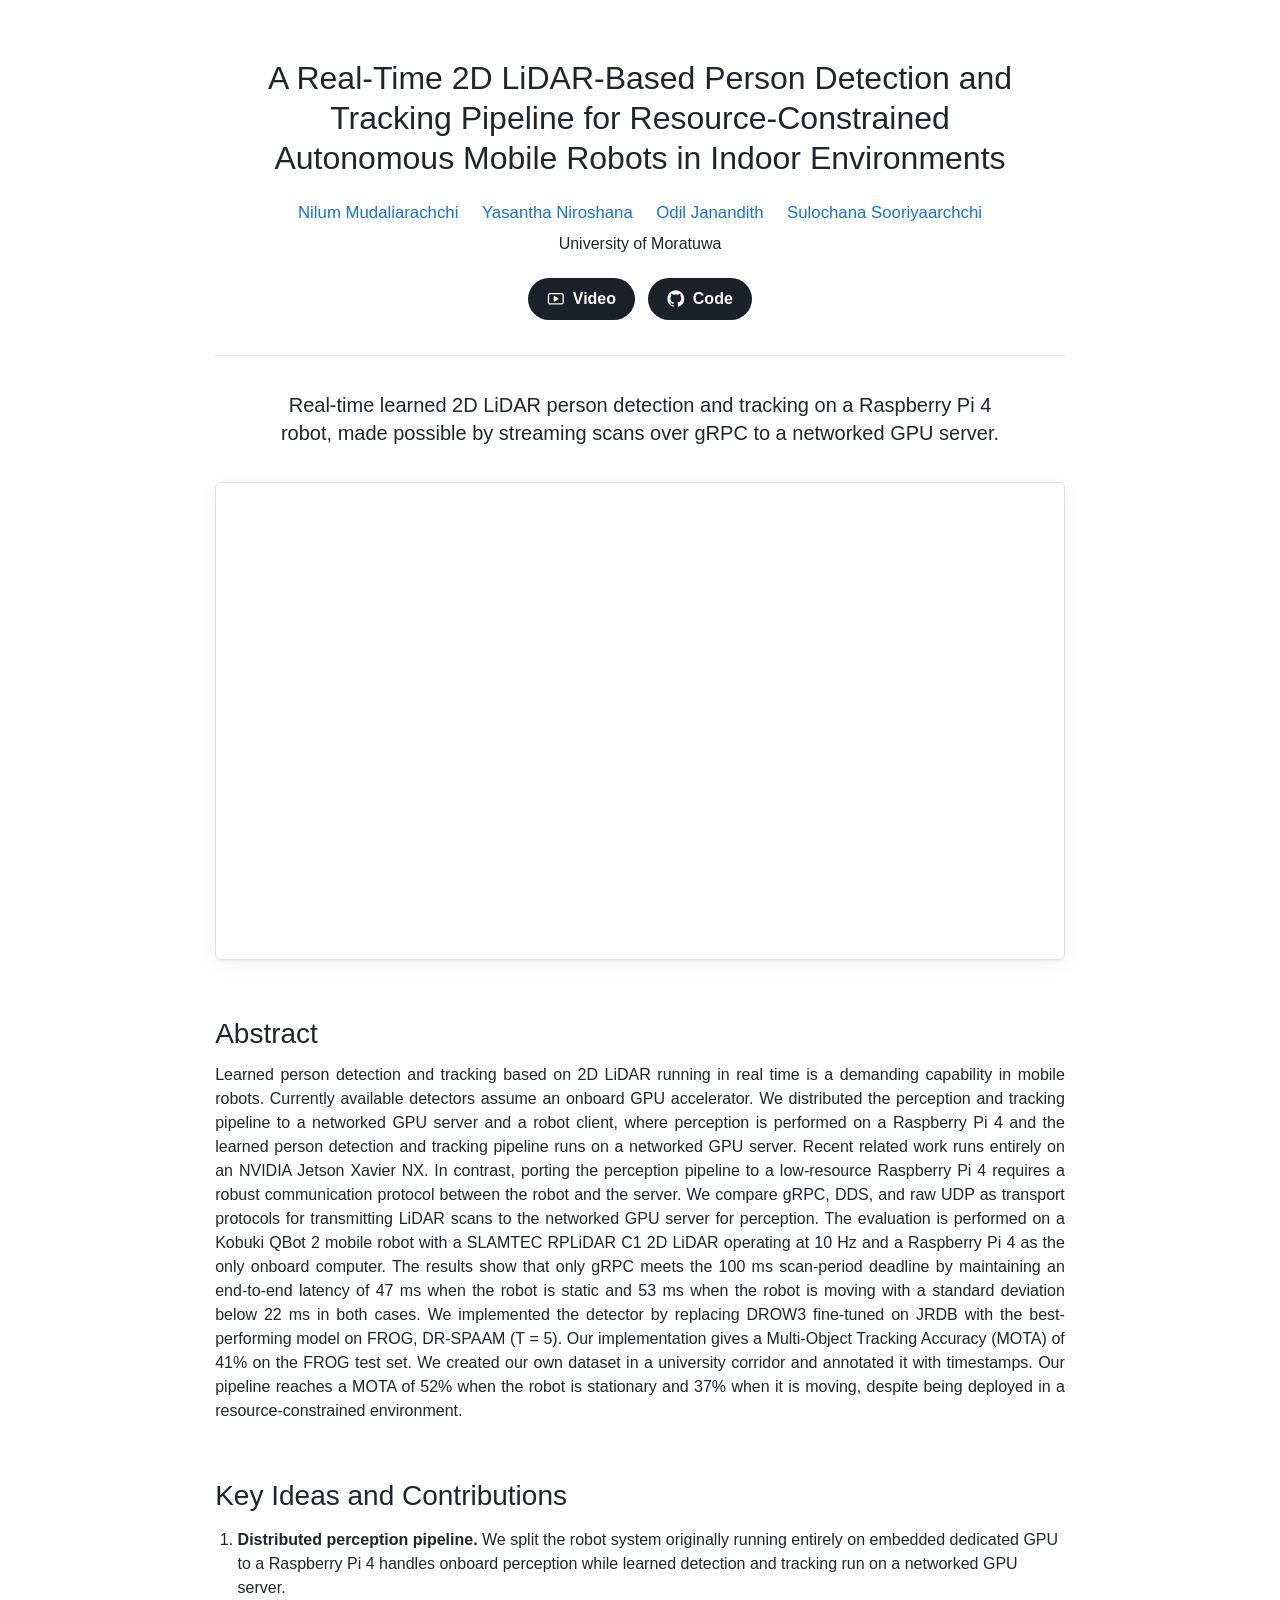
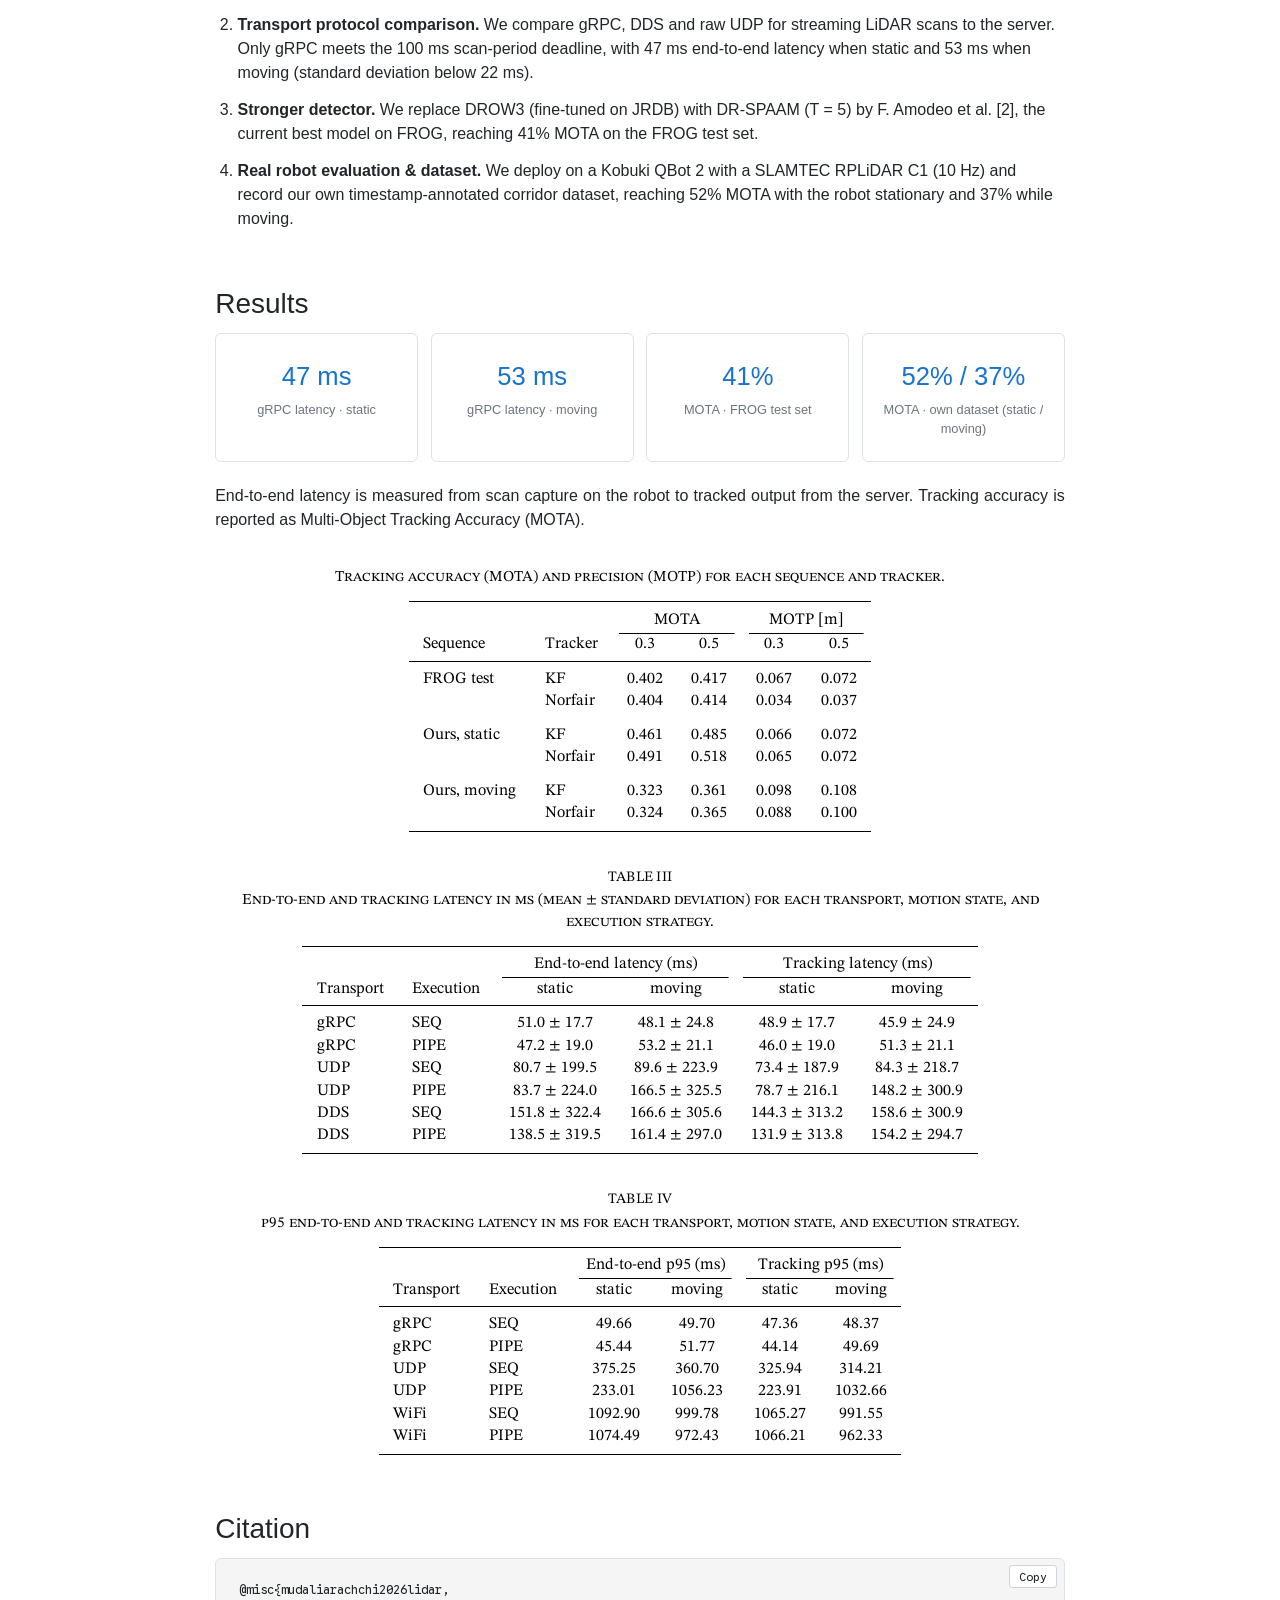
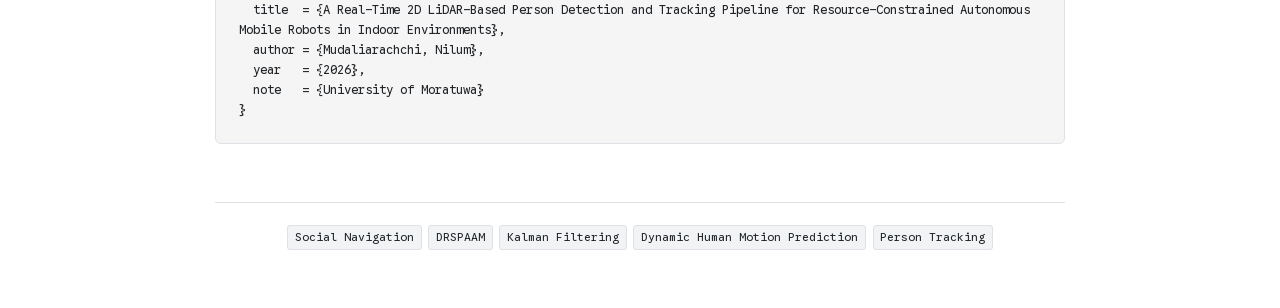
<file: research/r-02/index.html>
<!DOCTYPE html>
<html lang="en" data-theme="light">
<head>
<meta charset="UTF-8" />
<meta name="viewport" content="width=device-width, initial-scale=1.0" />
<title>2D LiDAR Person Detection and Tracking — Nilum Mudaliarachchi</title>
<meta name="description" content="A real-time 2D LiDAR-based person detection and tracking pipeline for resource-constrained autonomous mobile robots in indoor environments." />

<link rel="icon" type="image/png" href="../../assets/profile.png" />

<link rel="preconnect" href="https://fonts.googleapis.com">
<link rel="preconnect" href="https://fonts.gstatic.com" crossorigin>
<link href="https://fonts.googleapis.com/css2?family=Google+Sans:wght@400;500;700&family=Google+Sans+Code:wght@400;500&family=STIX+Two+Text:wght@400;500&display=swap" rel="stylesheet">

<!-- Shared portfolio styles — tokens first. This page is always light (data-theme on <html>). -->
<link rel="stylesheet" href="../../css/tokens.css">
<link rel="stylesheet" href="../../css/base.css">
<link rel="stylesheet" href="../../css/research-detail.css">
</head>
<body class="paper-body">

<div class="paper-page">

  <main id="paper-mount"></main>

</div>

<!-- Data: summary from the portfolio, page content from this folder -->
<script src="../../js/data/research.js"></script>
<script src="content.js"></script>

<!-- Components -->
<script src="../../js/components/icons.js"></script>
<script src="../../js/components/research-detail.js"></script>

<script>
  var RESEARCH_ID = "R-02";
  var mount = document.getElementById("paper-mount");
  mount.innerHTML = window.PortfolioResearchDetail.html(RESEARCH_ID);
  window.PortfolioResearchDetail.bind(mount);
</script>

</body>
</html>
</file>
<file: css/tokens.css>
/* ==========================================================================
   TOKENS — the notebook's ink, paper and rule set.
   Every other stylesheet reads from these variables only.
   ========================================================================== */

:root {
  /* Type */
  --font-display: "Fraunces", "Iowan Old Style", Georgia, serif;
  --font-body: "Inter", -apple-system, BlinkMacSystemFont, "Segoe UI", sans-serif;
  --font-mono: "IBM Plex Mono", "SFMono-Regular", Consolas, monospace;

  --step--1: 0.8rem;
  --step-0: 1rem;
  --step-1: 1.25rem;
  --step-2: 1.6rem;
  --step-3: 2.1rem;
  --step-4: 2.9rem;

  /* Spacing */
  --space-xs: 0.4rem;
  --space-sm: 0.8rem;
  --space-md: 1.4rem;
  --space-lg: 2.2rem;
  --space-xl: 3.6rem;
  --space-2xl: 5.6rem;

  /* Layout */
  --sidebar-w: 300px;
  --content-max: 860px;
  --radius-sm: 3px;
  --radius-md: 6px;

  /* Motion */
  --ease: cubic-bezier(0.4, 0, 0.2, 1);
  --dur: 220ms;
}

/* ---------- Light (paper) ---------- */
:root,
html[data-theme="light"] {
  --ink-900: #14181f;
  --ink-800: #1c2028;
  --ink-700: #262b35;

  --sidebar-bg: #ece7d8;
  --sidebar-text: #1c1f26;
  --sidebar-text-muted: #565b66;
  --sidebar-text-active: #14181f;
  --sidebar-role: #1f5854;

  --paper-0: #fbfaf6;
  --paper-50: #f4f1e8;
  --paper-100: #ece7d8;

  --text-900: #1c1f26;
  --text-600: #565b66;
  --text-400: #8b8f99;

  --line: #ddd6c4;
  --line-strong: #c9c0a6;

  --accent: #2f7d76;
  --accent-ink: #1f5854;
  --accent-soft: rgba(47, 125, 118, 0.12);

  --amber: #b9791f;
  --amber-soft: rgba(185, 121, 31, 0.14);

  --card-bg: var(--paper-0);
  --shadow: 0 1px 2px rgba(20, 24, 31, 0.04), 0 6px 20px rgba(20, 24, 31, 0.05);
}

/* ---------- Dark (lab-at-night) ---------- */
html[data-theme="dark"] {
  --ink-900: #0b0e14;
  --ink-800: #12151b;
  --ink-700: #1a1e26;

  --sidebar-bg: #12161f;
  --sidebar-text: #f0ede6;
  --sidebar-text-muted: #9aa1b2;
  --sidebar-text-active: #ffffff;
  --sidebar-role: #64d2c7;

  --paper-0: #14171e;
  --paper-50: #191d25;
  --paper-100: #20242e;

  --text-900: #f0ede6;
  --text-600: #b0b6c4;
  --text-400: #828896;

  --line: #2a2f3a;
  --line-strong: #383e4c;

  --accent: #4fb3aa;
  --accent-ink: #64d2c7;
  --accent-soft: rgba(79, 179, 170, 0.18);

  --amber: #d99a3d;
  --amber-soft: rgba(217, 154, 61, 0.14);

  --card-bg: var(--paper-50);
  --shadow: 0 1px 2px rgba(0, 0, 0, 0.3), 0 8px 24px rgba(0, 0, 0, 0.35);
}
</file>
<file: css/base.css>
/* ==========================================================================
   BASE — reset + global typography
   ========================================================================== */

*, *::before, *::after { box-sizing: border-box; }

html {
  font-size: 16px;
  scroll-behavior: smooth;
}

@media (prefers-reduced-motion: reduce) {
  html { scroll-behavior: auto; }
  *, *::before, *::after {
    animation-duration: 0.01ms !important;
    animation-iteration-count: 1 !important;
    transition-duration: 0.01ms !important;
  }
}

body {
  margin: 0;
  background: var(--paper-50);
  color: var(--text-900);
  font-family: var(--font-body);
  font-size: var(--step-0);
  line-height: 1.65;
  -webkit-font-smoothing: antialiased;
  transition: background var(--dur) var(--ease), color var(--dur) var(--ease);
}

h1, h2, h3, h4 {
  font-family: var(--font-display);
  font-weight: 600;
  line-height: 1.15;
  margin: 0 0 var(--space-sm);
  color: var(--text-900);
  letter-spacing: -0.01em;
}

p { margin: 0 0 var(--space-md); color: var(--text-600); }

a {
  color: var(--accent-ink);
  text-decoration: none;
}
a:hover { text-decoration: underline; }

ul { margin: 0; padding: 0; list-style: none; }

img { max-width: 100%; display: block; }

button {
  font-family: inherit;
  cursor: pointer;
  background: none;
  border: none;
  color: inherit;
}

code, .mono {
  font-family: var(--font-mono);
}

::selection {
  background: var(--accent-soft);
  color: var(--text-900);
}

:focus-visible {
  outline: 2px solid var(--accent);
  outline-offset: 3px;
  border-radius: 2px;
}

.visually-hidden {
  position: absolute;
  width: 1px; height: 1px;
  padding: 0; margin: -1px;
  overflow: hidden;
  clip: rect(0,0,0,0);
  white-space: nowrap;
  border: 0;
}

/* Reusable "catalog tag" — the notebook's numbering device.
   Used only where content is genuinely an indexed entry
   (a research paper, a project, a role) — never decorative. */
.tag-stamp {
  display: inline-flex;
  align-items: center;
  font-family: var(--font-mono);
  font-size: var(--step--1);
  letter-spacing: 0.04em;
  color: var(--accent-ink);
  background: var(--accent-soft);
  border: 1px solid var(--line-strong);
  border-radius: var(--radius-sm);
  padding: 0.15em 0.55em;
}

.btn {
  display: inline-flex;
  align-items: center;
  gap: 0.5em;
  font-family: var(--font-mono);
  font-size: var(--step--1);
  padding: 0.65em 1.1em;
  border-radius: var(--radius-sm);
  border: 1px solid var(--line-strong);
  color: var(--text-900);
  transition: background var(--dur) var(--ease), border-color var(--dur) var(--ease), transform var(--dur) var(--ease);
}
.btn:hover {
  text-decoration: none;
  border-color: var(--accent);
  color: var(--accent-ink);
  transform: translateY(-1px);
}
.btn--solid {
  background: var(--accent);
  border-color: var(--accent);
  color: #fbfaf6;
}
.btn--solid:hover {
  background: var(--accent-ink);
  border-color: var(--accent-ink);
  color: #fbfaf6;
}

.chip {
  display: inline-block;
  font-family: var(--font-mono);
  font-size: 0.72rem;
  padding: 0.25em 0.6em;
  border-radius: var(--radius-sm);
  background: var(--paper-100);
  color: var(--text-600);
  border: 1px solid var(--line);
}
</file>
<file: css/research-detail.css>
/* ==========================================================================
   RESEARCH DETAIL — standalone academic project landing page
   ========================================================================== */

/* ---------- Typography — SoNIC-style project page ----------
   Google Sans throughout, near-black text, blue links that turn orange.
   The page is always light, on pure white. */
.paper-body {
  --font-display: "Google Sans", "Helvetica Neue", Helvetica, Arial, sans-serif;
  --font-body: "Google Sans", "Helvetica Neue", Helvetica, Arial, sans-serif;
  --font-mono: "Google Sans Code", "SFMono-Regular", Consolas, monospace;
  font-size: 1rem;
  line-height: 1.5;
  background: #ffffff;
  --text-900: #212529;
  --text-600: #212529;
  --text-400: #6c757d;
  --accent-ink: #1772d0;
  --card-bg: #ffffff;
  --paper-50: #f5f5f5;
  --paper-100: #f1f3f5;
  --line: #dee2e6;
  --line-strong: #ced4da;
}
.paper-body h2,
.paper-body h3 { font-weight: 500; letter-spacing: 0; }
.paper-body a:not(.paper-header__btn) { color: var(--accent-ink); }
.paper-body a:not(.paper-header__btn):hover { color: #f09228; text-decoration: none; }

/* ---------- Page frame ---------- */

.paper-page {
  max-width: 920px;
  margin: 0 auto;
  padding: var(--space-xl) var(--space-lg);
}

/* ---------- Header: title, authors, buttons ---------- */
.paper-header {
  text-align: center;
  padding-bottom: var(--space-lg);
  border-bottom: 1px solid var(--line);
}

.paper-header__venue {
  font-size: 0.9rem;
  color: var(--text-400);
  margin-bottom: var(--space-sm);
}

.paper-header__title {
  font-size: 2rem;
  line-height: 1.25;
  margin: 0 auto var(--space-md);
  max-width: 24em;
}

.paper-header__authors {
  display: flex;
  justify-content: center;
  flex-wrap: wrap;
  gap: 0.3em 1.4em;
  font-size: 1.05rem;
  margin-bottom: var(--space-xs);
}
.paper-header__authors sup { font-size: 0.6em; margin-left: 0.1em; }

.paper-header__affs {
  display: flex;
  justify-content: center;
  flex-wrap: wrap;
  gap: 0.3em 1.2em;
  color: var(--text-600);
  margin-bottom: var(--space-md);
}
.paper-header__affs sup { font-size: 0.65em; margin-right: 0.15em; }

.paper-header__buttons {
  display: flex;
  justify-content: center;
  flex-wrap: wrap;
  gap: var(--space-sm);
}

.paper-header__btn {
  display: inline-flex;
  align-items: center;
  gap: 0.5em;
  padding: 0.55em 1.2em;
  border-radius: 999px;
  background: var(--ink-800);
  color: #fbfaf6;
  font-size: 1rem;
  font-weight: 700;
  transition: background var(--dur) var(--ease), transform var(--dur) var(--ease);
}
.paper-header__btn:hover {
  background: var(--accent);
  color: #fbfaf6;
  text-decoration: none;
  transform: translateY(-1px);
}
.paper-header__btn svg { width: 1.1em; height: 1.1em; }

/* ---------- Teaser + media ---------- */
.paper-teaser {
  font-size: 1.25rem;
  font-weight: 500;
  line-height: 1.4;
  text-align: center;
  color: var(--text-900);
  max-width: 36em;
  margin: var(--space-lg) auto;
}

.paper-media {
  border-radius: var(--radius-md);
  overflow: hidden;
  border: 1px solid var(--line);
  box-shadow: var(--shadow);
}
.paper-media img,
.paper-media video { display: block; width: 100%; height: auto; }
.paper-media--video { position: relative; aspect-ratio: 16 / 9; }
.paper-media--video iframe { position: absolute; inset: 0; width: 100%; height: 100%; border: 0; }

/* ---------- Sections ---------- */
.paper-section {
  margin-top: var(--space-xl);
  color: var(--text-600);
}
.paper-section h3 {
  font-size: 1.75rem;
  color: var(--text-900);
  margin: 0 0 var(--space-sm);
}
.paper-section p { text-align: justify; hyphens: auto; }

.paper-contribs {
  padding-left: 1.4em;
  display: flex;
  flex-direction: column;
  gap: var(--space-sm);
}
.paper-contribs strong { color: var(--text-900); }
.paper-contribs strong { font-weight: 700; }

/* ---------- Results ---------- */
.paper-stats {
  display: grid;
  grid-template-columns: repeat(auto-fit, minmax(170px, 1fr));
  gap: var(--space-sm);
  margin-bottom: var(--space-md);
}
.paper-stat {
  background: var(--card-bg);
  border: 1px solid var(--line);
  border-radius: var(--radius-md);
  padding: var(--space-md) var(--space-sm);
  text-align: center;
  display: flex;
  flex-direction: column;
  gap: 0.3em;
}
.paper-stat__value {
  font-size: 1.6rem;
  font-weight: 500;
  color: var(--accent-ink);
}
.paper-stat__label {
  font-size: 0.8rem;
  color: var(--text-400);
}

.paper-figure { margin: var(--space-md) 0 0; }
.paper-figure img {
  display: block;
  width: 100%;
  border-radius: var(--radius-md);
  border: 1px solid var(--line);
}
.paper-figure figcaption {
  font-size: var(--step--1);
  color: var(--text-400);
  text-align: center;
  margin-top: var(--space-xs);
}

/* ---------- Citation ---------- */
.paper-bibtex {
  position: relative;
  background: var(--paper-50);
  border: 1px solid var(--line);
  border-radius: var(--radius-md);
}
.paper-bibtex pre {
  margin: 0;
  padding: var(--space-md);
  white-space: pre-wrap;
  font-family: var(--font-mono);
  font-size: 0.78rem;
  line-height: 1.6;
  color: var(--text-900);
}
.paper-bibtex__copy {
  position: absolute;
  top: var(--space-xs);
  right: var(--space-xs);
  font-family: var(--font-mono);
  font-size: 0.72rem;
  padding: 0.3em 0.8em;
  border: 1px solid var(--line-strong);
  border-radius: var(--radius-sm);
  background: var(--card-bg);
  color: var(--text-600);
}
.paper-bibtex__copy:hover { color: var(--accent-ink); border-color: var(--accent); }

.paper-refs {
  list-style: none;
  padding-left: 0;
  font-size: var(--step--1);
}

.paper-tags {
  display: flex;
  justify-content: center;
  flex-wrap: wrap;
  gap: var(--space-xs);
  margin-top: var(--space-xl);
  padding-top: var(--space-md);
  border-top: 1px solid var(--line);
}

/* ---------- Paper-style tables (booktabs look) ---------- */
.paper-table {
  margin: var(--space-lg) 0 0;
  font-family: "STIX Two Text", "Times New Roman", Times, serif;
  color: #000;
}
.paper-table figcaption {
  text-align: center;
  margin-bottom: var(--space-sm);
  font-variant: small-caps;
  font-size: 0.95rem;
  line-height: 1.4;
}
.paper-table__label {
  display: block;
  text-transform: uppercase;
  font-variant: normal;
  letter-spacing: 0.02em;
  font-size: 0.9rem;
  margin-bottom: 0.2em;
}
.paper-table__scroll { overflow-x: auto; }
.paper-table table {
  margin: 0 auto;
  border-collapse: collapse;
  border-top: 1.5px solid #000;
  border-bottom: 1.5px solid #000;
  font-size: 1rem;
  font-variant-numeric: lining-nums;
  white-space: nowrap;
}
.paper-table th,
.paper-table td {
  padding: 0.05em 0.9em;
  line-height: 1.3;
  text-align: center;
  font-weight: 400;
}
.paper-table .is-text { text-align: left; }
.paper-table thead tr:first-child th { padding-top: 0.45em; }
.paper-table thead tr:last-child th {
  padding-bottom: 0.35em;
  border-bottom: 1px solid #000;
}
.paper-table__groups th { padding-bottom: 0.2em; }
.paper-table__groups th.has-rule {
  /* short rule under a column group, trimmed at both ends like \cmidrule(lr) */
  background: linear-gradient(#000, #000) no-repeat bottom center / calc(100% - 0.9em) 1px;
}
.paper-table tbody tr:first-child td { padding-top: 0.45em; }
.paper-table tbody tr:last-child td { padding-bottom: 0.45em; }
.paper-table tbody tr.gap td { padding-top: 0.75em; }

/* ---------- Small screens ---------- */
@media (max-width: 640px) {
  .paper-page { padding: var(--space-lg) 16px; }
  .paper-header__title { font-size: var(--step-2); }
  .paper-section { margin-top: var(--space-lg); }
  .paper-section p { text-align: left; }
  .paper-table table { font-size: 0.85rem; }
  .paper-table th, .paper-table td { padding-left: 0.5em; padding-right: 0.5em; }
}
</file>
